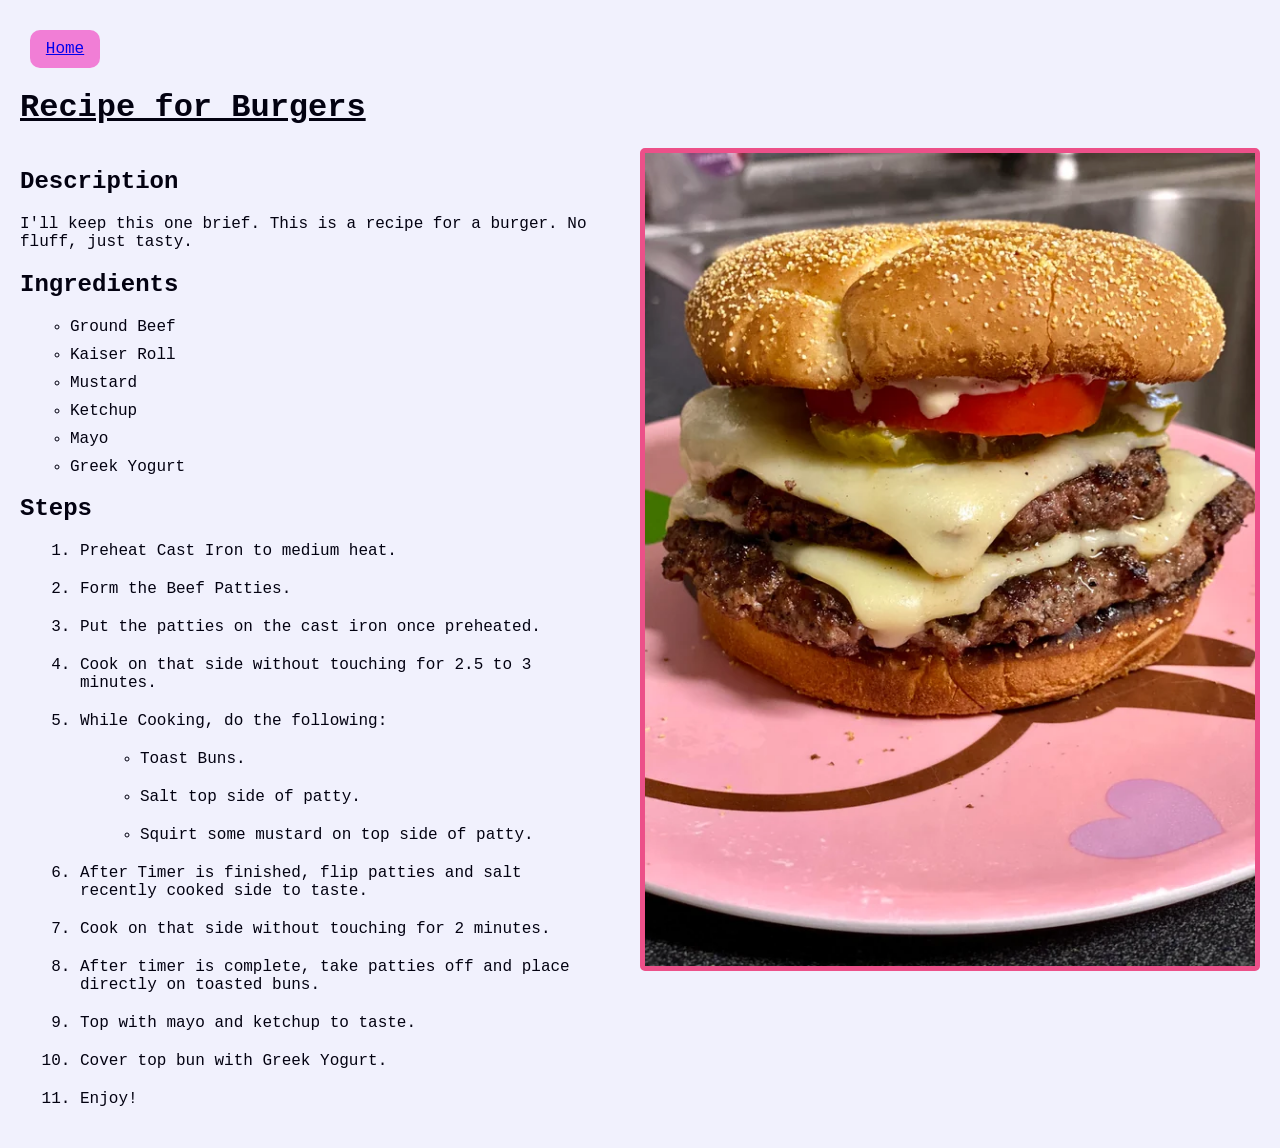
<file: recipes/burger.html>
<!DOCTYPE html>
<html lang="en">
<head>
    <meta charset="UTF-8">
    <meta name="viewport" content="width=device-width, initial-scale=1.0">
    <title>Burgers Recipe</title>
    <link rel="stylesheet" href="../style.css">
</head>
<body>
    <a class="home-button" href="../index.html" target="_blank" rel="noreferrer">Home</a>
    <h1>Recipe for Burgers</h1>
    <div>
        <div class="content">
            <h2>Description</h2>
            <p>
                I'll keep this one brief. This is a recipe for a burger. No fluff, just tasty.
            </p>
            <h2>Ingredients</h2>
            <ul class="ingredients">
                <li>Ground Beef</li>
                <li>Kaiser Roll</li>
                <li>Mustard</li>
                <li>Ketchup</li>
                <li>Mayo</li>
                <li>Greek Yogurt</li>
            </ul>
            <h2>Steps</h2>
            <ol>
                <li>Preheat Cast Iron to medium heat.</li>
                <li>Form the Beef Patties.</li>
                <li>Put the patties on the cast iron once preheated.</li>
                <li>Cook on that side without touching for 2.5 to 3 minutes.</li>
                <li>While Cooking, do the following:
                    <ul class="burgers">
                        <li>Toast Buns.</li>
                        <li>Salt top side of patty.</li>
                        <li>Squirt some mustard on top side of patty.</li>
                    </ul>
                </li>
                <li>After Timer is finished, flip patties and salt recently cooked side to taste.</li>
                <li>Cook on that side without touching for 2 minutes.</li>
                <li>After timer is complete, take patties off and place directly on toasted buns.</li>
                <li>Top with mayo and ketchup to taste.</li>
                <li>Cover top bun with Greek Yogurt.</li>
                <li>Enjoy!</li>
            </ol>
        </div>
        <img src="../images/burger.jpg" alt="An image of a juicy looking burger" width="500">
    </div>        
</body>
</html>
</file>
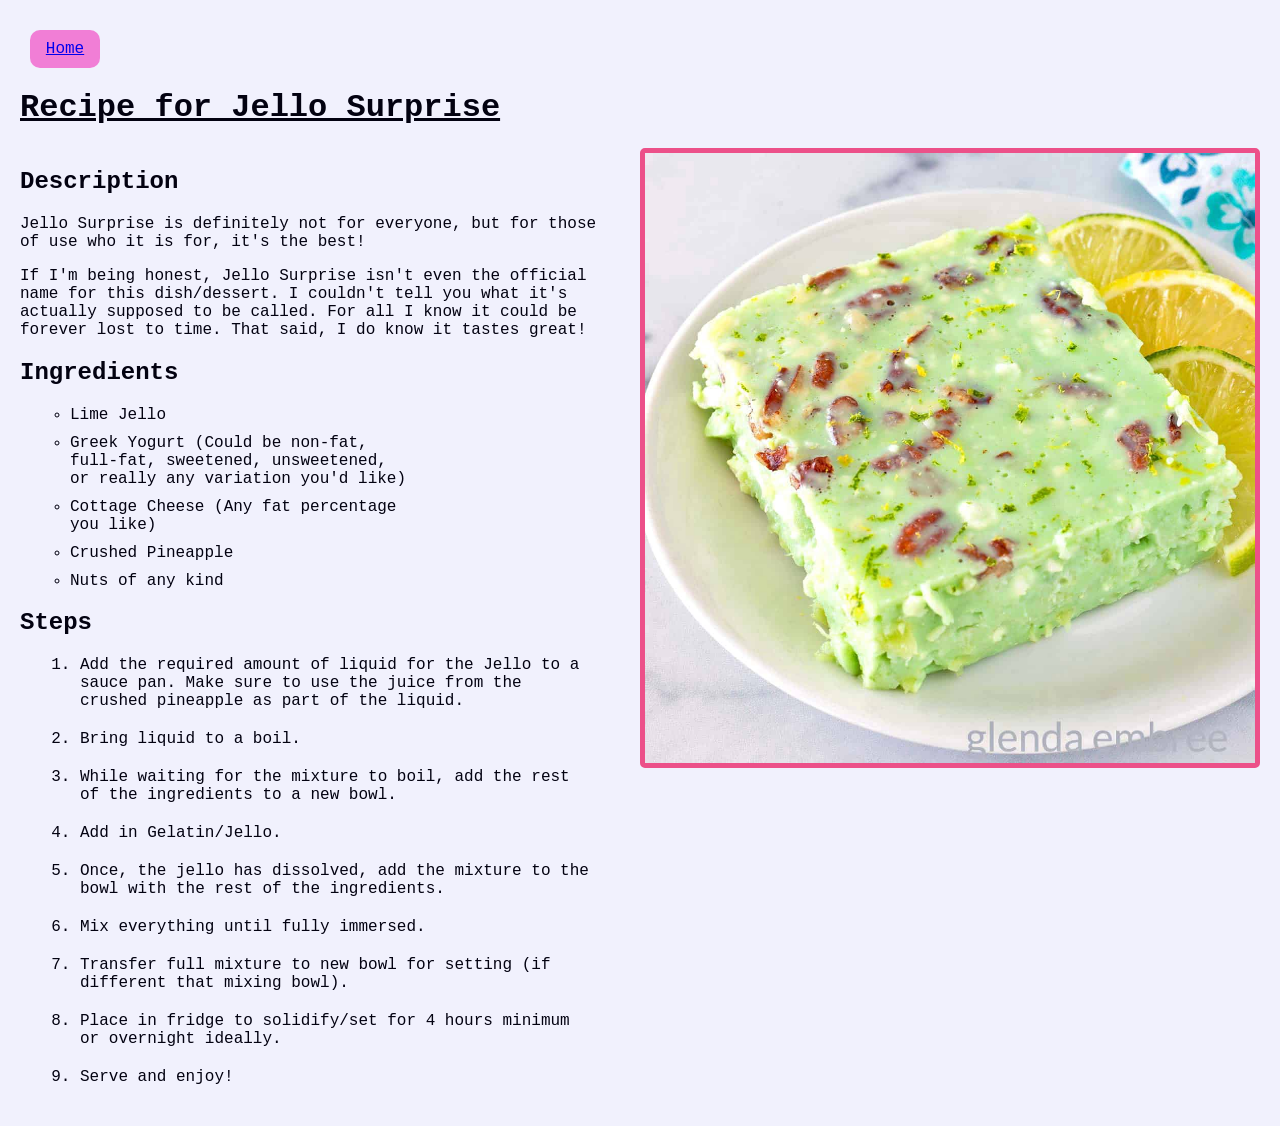
<file: recipes/jello-surprise.html>
<!DOCTYPE html>
<html lang="en">
<head>
    <meta charset="UTF-8">
    <meta name="viewport" content="width=device-width, initial-scale=1.0">
    <title>Jello Surprise Recipe</title>
    <link rel="stylesheet" href="../style.css">
</head>
<body>
    <a class="home-button" href="../index.html" target="blank" rel="noreferrer">Home</a>
    <h1>Recipe for Jello Surprise</h1>
    <div>
        <div class="content">
            <h2>Description</h2>
            <p>
                Jello Surprise is definitely not for everyone, but for those of use who it is for, it's the best!
            </p>
            <p>
                If I'm being honest, Jello Surprise isn't even the official name for this dish/dessert. I couldn't tell you what it's actually supposed to be called. For all I know it could be forever lost to time. That said, I do know it tastes great!
            </p>
            <h2>Ingredients</h2>
            <ul class="ingredients">
                <li>Lime Jello</li>
                <li>Greek Yogurt &lpar;Could be non-fat, full-fat, sweetened, unsweetened, or really any variation you'd like&rpar;</li>
                <li>Cottage Cheese &lpar;Any fat percentage you like&rpar;</li>
                <li>Crushed Pineapple</li>
                <li>Nuts of any kind</li>
            </ul>
            <h2>Steps</h2>
            <ol>
                <li>Add the required amount of liquid for the Jello to a sauce pan. Make sure to use the juice from the crushed pineapple as part of the liquid.</li>
                <li>Bring liquid to a boil.</li>
                <li>While waiting for the mixture to boil, add the rest of the ingredients to a new bowl.</li>
                <li>Add in Gelatin/Jello.</li>
                <li>Once, the jello has dissolved, add the mixture to the bowl with the rest of the ingredients.</li>
                <li>Mix everything until fully immersed.</li>
                <li>Transfer full mixture to new bowl for setting &lpar;if different that mixing bowl&rpar;.</li>
                <li>Place in fridge to solidify/set for 4 hours minimum or overnight ideally.</li>
                <li>Serve and enjoy!</li>
            </ol>
        </div>
            <img src="../images/jello-surprise.jpg" alt="An image of the delicious dish known as Jello Surprise (also known as Grandma's Lime Green Jello Salad)" width="500">
    </div>
</body>
</html>
</file>
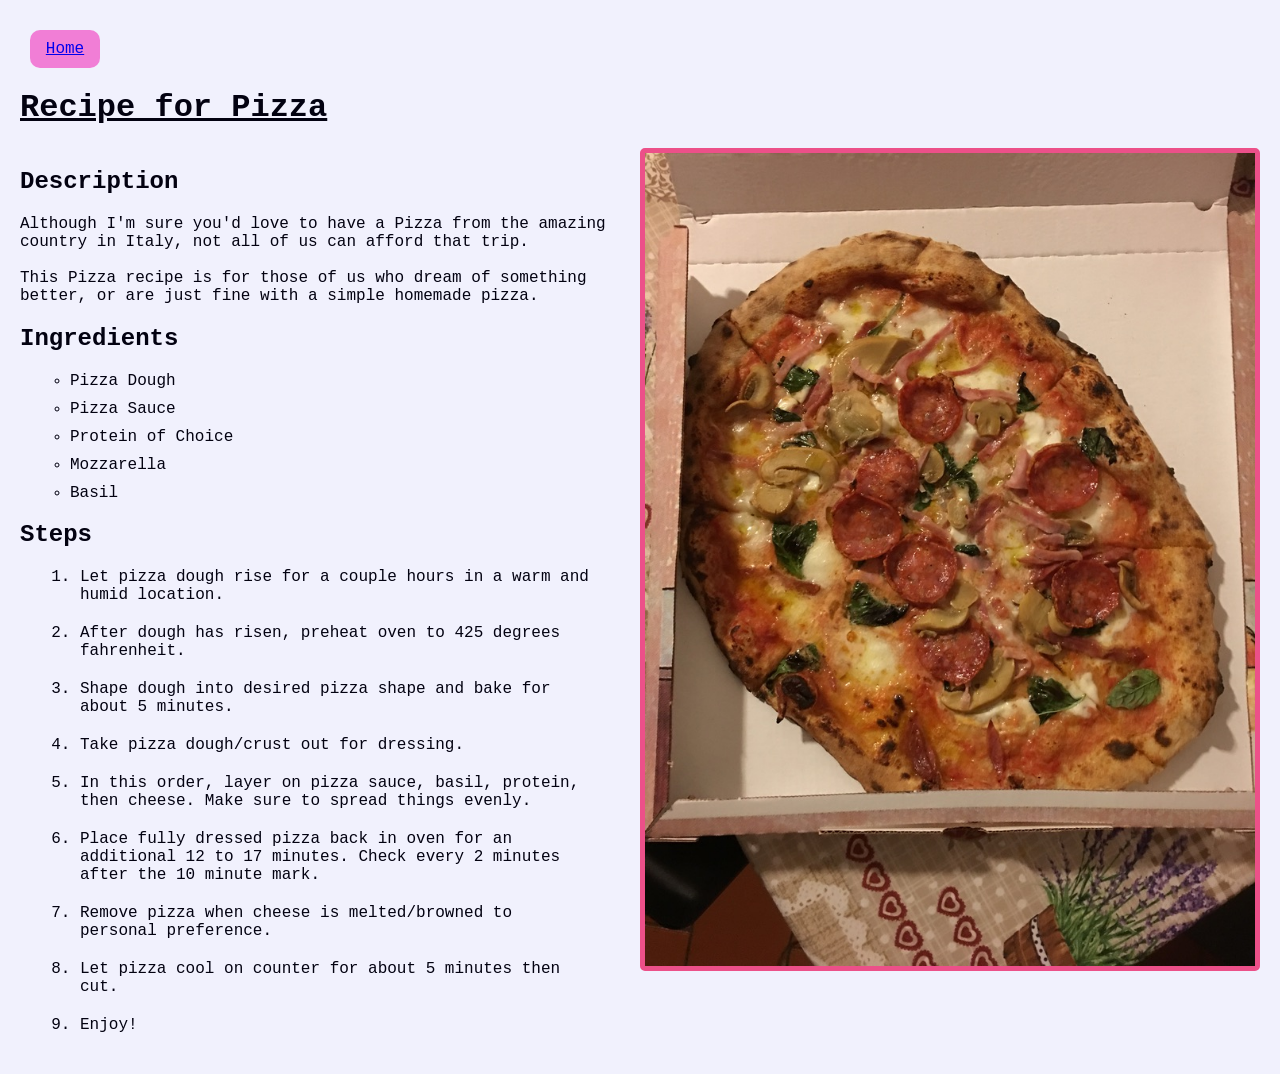
<file: recipes/pizza.html>
<!DOCTYPE html>
<html lang="en">
<head>
    <meta charset="UTF-8">
    <meta name="viewport" content="width=device-width, initial-scale=1.0">
    <title>Pizza Recipe</title>
    <link rel="stylesheet" href="../style.css">
</head>
<body>
    <a class= "home-button" href="../index.html" target="_blank" rel="noreferrer">Home</a>
    <h1>Recipe for Pizza</h1>
    <div>
        <div class="content">
            <h2>Description</h2>
            <p>Although I'm sure you'd love to have a Pizza from the amazing country in Italy, not all of us can afford that trip.
                <br>
                <br>
                This Pizza recipe is for those of us who dream of something better, or are just fine with a simple homemade pizza.
            </p>
            <h2>Ingredients</h2>
            <ul class="ingredients">
                <li>Pizza Dough</li>
                <li>Pizza Sauce</li>
                <li>Protein of Choice</li>
                <li>Mozzarella</li>
                <li>Basil</li>
            </ul>
            <h2>Steps</h2>
            <ol>
                <li>Let pizza dough rise for a couple hours in a warm and humid location.</li>
                <li>After dough has risen, preheat oven to 425 degrees fahrenheit.</li>
                <li>Shape dough into desired pizza shape and bake for about 5 minutes.</li>
                <li>Take pizza dough/crust out for dressing.</li>
                <li>In this order, layer on pizza sauce, basil, protein, then cheese. Make sure to spread things evenly.</li>
                <li>Place fully dressed pizza back in oven for an additional 12 to 17 minutes. Check every 2 minutes after the 10 minute mark.</li>
                <li>Remove pizza when cheese is melted/browned to personal preference.</li>
                <li>Let pizza cool on counter for about 5 minutes then cut.</li>
                <li>Enjoy!</li>
            </ol>
        </div>
        <img src="../images/pizza.jpeg" alt="A Neapolitan style Pizza made in Italy" width="500">
    </div>
</body>
</html>
</file>
<file: style.css>
:root {
--color-primary: #3327e7;
--color-secondary: #f17ed6;
--color-accent: #ec5089;
--text-color: #030211;
--background-color: #f1f1fd;
}

* {
    box-sizing: border-box;
}

body {
    font-family: 'Courier New', Courier, monospace;
    background-color: var(--background-color);
    color: var(--text-color);
    text-align: left;
    margin: auto;
    padding: 20px;
}

h1{
    text-decoration: underline
}

.home {
    text-align: center;
}

.navigation-menu{
    margin: auto;
    display: block;
}

.menu li{
    padding: 5px;
    margin: 20px;
    list-style: none;
    display: inline-block;
}

ul li{
    margin: 10px;
    list-style: circle;
}


ol {
    margin: auto;
}

ol li {
    margin: 20px;
    text-align: left;
}

.ingredients {
    width: 400px;
    list-style: circle;
}

a {
    background-color: var(--color-secondary);
    border-radius: 10px;
    margin: 10px;
    padding: 10px;
    display: block;
}

.home-button {
    margin-right: auto;
    width: 70px;
    text-align: center;
}

img {
    border: 5px solid;
    border-color: var(--color-accent);
    border-radius: 5px;
    width: 50%;
}

.burgers {
    list-style: circle
}

div {
    display: flex;
    gap: 30px;
    align-items: flex-start;
}

.content {
    display: block;
    width: 50%;
}
</file>
